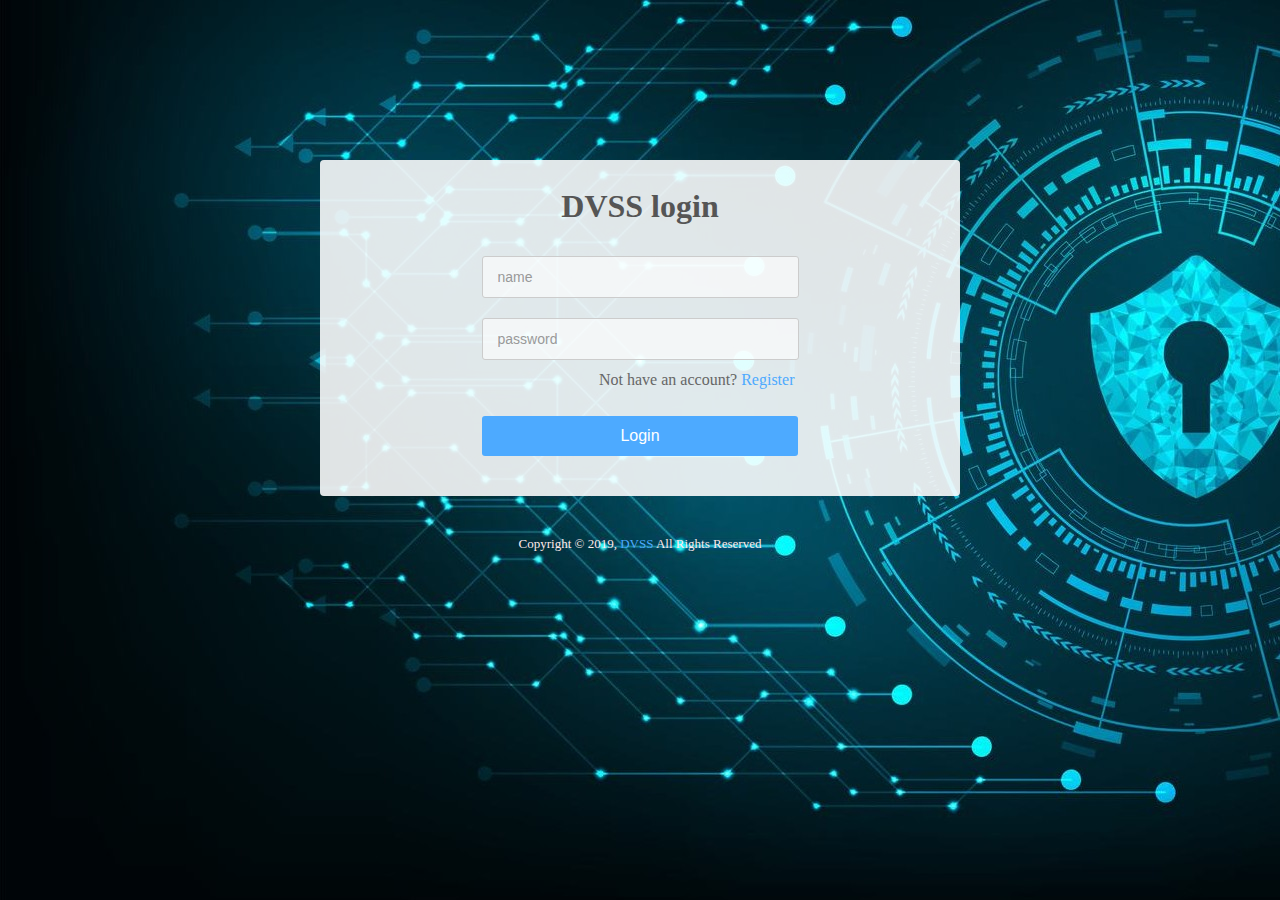
<file: static/index.html>
<!DOCTYPE html>
<html lang="en">
<head>
    <meta charset="UTF-8">
    <title>DVSS-HOME</title>
    <link rel="stylesheet" href="http://cdn.amazeui.org/amazeui/2.7.2/css/amazeui.min.css">
    <link rel="stylesheet" href="css/base.css">
    <link rel="stylesheet" href="css/index.css">
</head>
<body>
    <div class="header-m">
        <h1>DVSS tools</h1>
    </div>
    <div class="status">
        <span id="greet">Welcome, </span>
        <span id="usr"></span>
    </div>
    <div class="main-m">
        <ul>
            <li>
                <a href="scan.html">
                    <div id="create"></div>
                    <h3>New Scan</h3>
                </a>
            </li>
            <li>
                <a href="task.html">
                    <div id="task"></div>
                <h3>Tasks</h3>
                </a>
            </li>
            <li>
                <a>
                    <img src="img/soon.png" alt="">
                    <h3 id="soon">Soon...</h3>
                </a>
            </li>
        </ul>
    </div>

    <div class="footer">
        Copyright © 2019, <a href="https://github.com/MetaT1an">DVSS</a> All Rights Reserved
    </div>

    <script src="js/jquery-3.3.1.min.js"></script>
    <script src="js/status.js"></script>
</body>
</html>
</file>
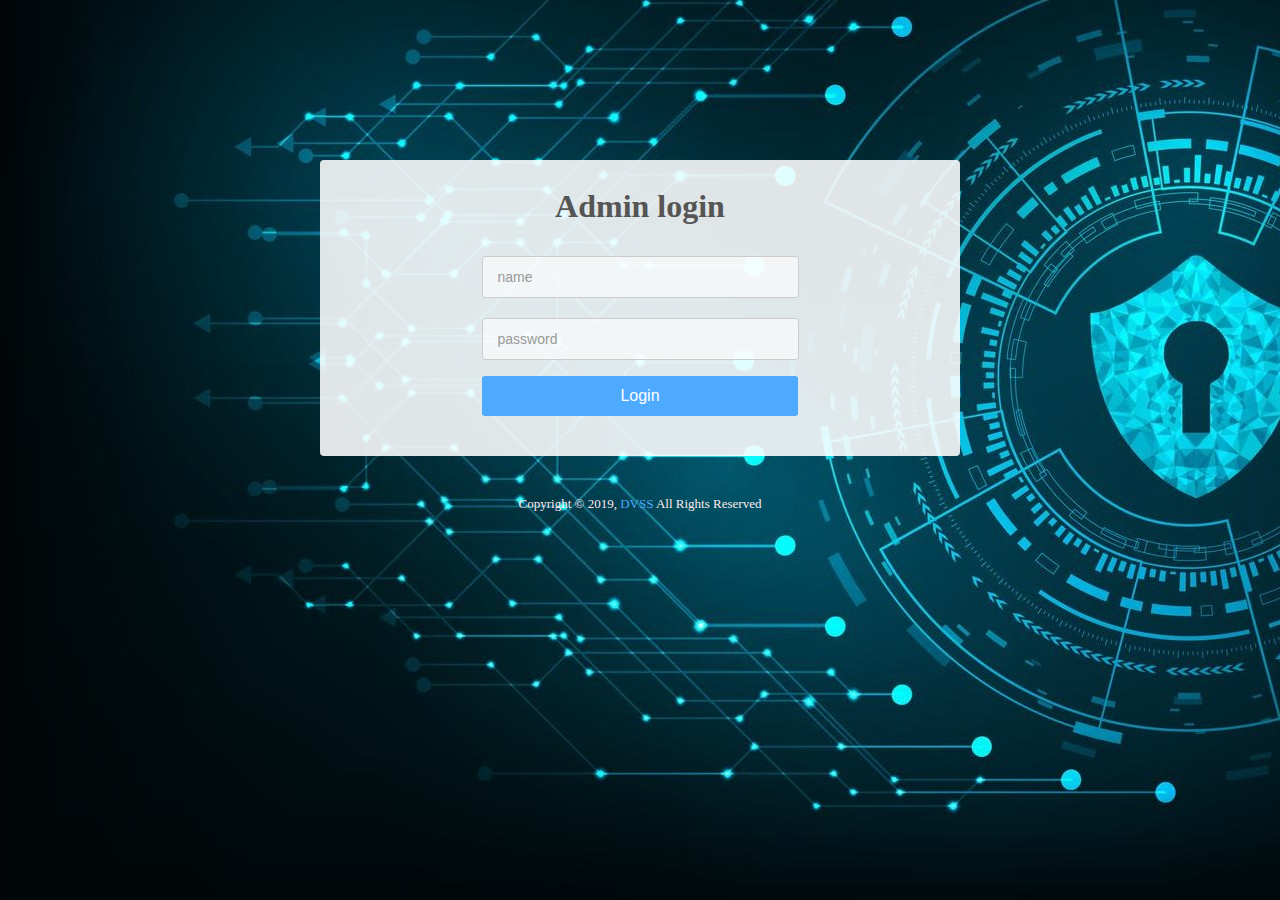
<file: static/ad_index.html>
<!DOCTYPE html>
<html lang="en">
<head>
    <meta charset="UTF-8">
    <title>Administrator</title>
    <link rel="stylesheet" href="http://cdn.amazeui.org/amazeui/2.7.2/css/amazeui.min.css">
    <link rel="stylesheet" href="css/base.css">
    <link rel="stylesheet" href="css/ad_index.css">
</head>
<body>
    <div class="header-m">
        <h1>Admin tools</h1>
    </div>
    <div class="status">
        <span id="greet">Welcome, </span>
        <span id="usr"></span>
    </div>
    <div class="main-m">
        <ul>
            <li>
                <a href="scanner_reg.html">
                    <div id="add"></div>
                    <h3>Register Scanner</h3>
                </a>
            </li>
            <li>
                <a href="scanners.html">
                    <div id="status"></div>
                <h3>Scanners</h3>
                </a>
            </li>
            <li>
                <a>
                    <img src="img/soon.png" alt="">
                    <h3 id="soon">Soon...</h3>
                </a>
            </li>
        </ul>
    </div>

    <div class="footer">
        Copyright © 2019, <a href="https://github.com/MetaT1an">DVSS</a> All Rights Reserved
    </div>

    <script src="js/jquery-3.3.1.min.js"></script>
    <script src="js/ad_status.js"></script>
</body>
</html>
</file>
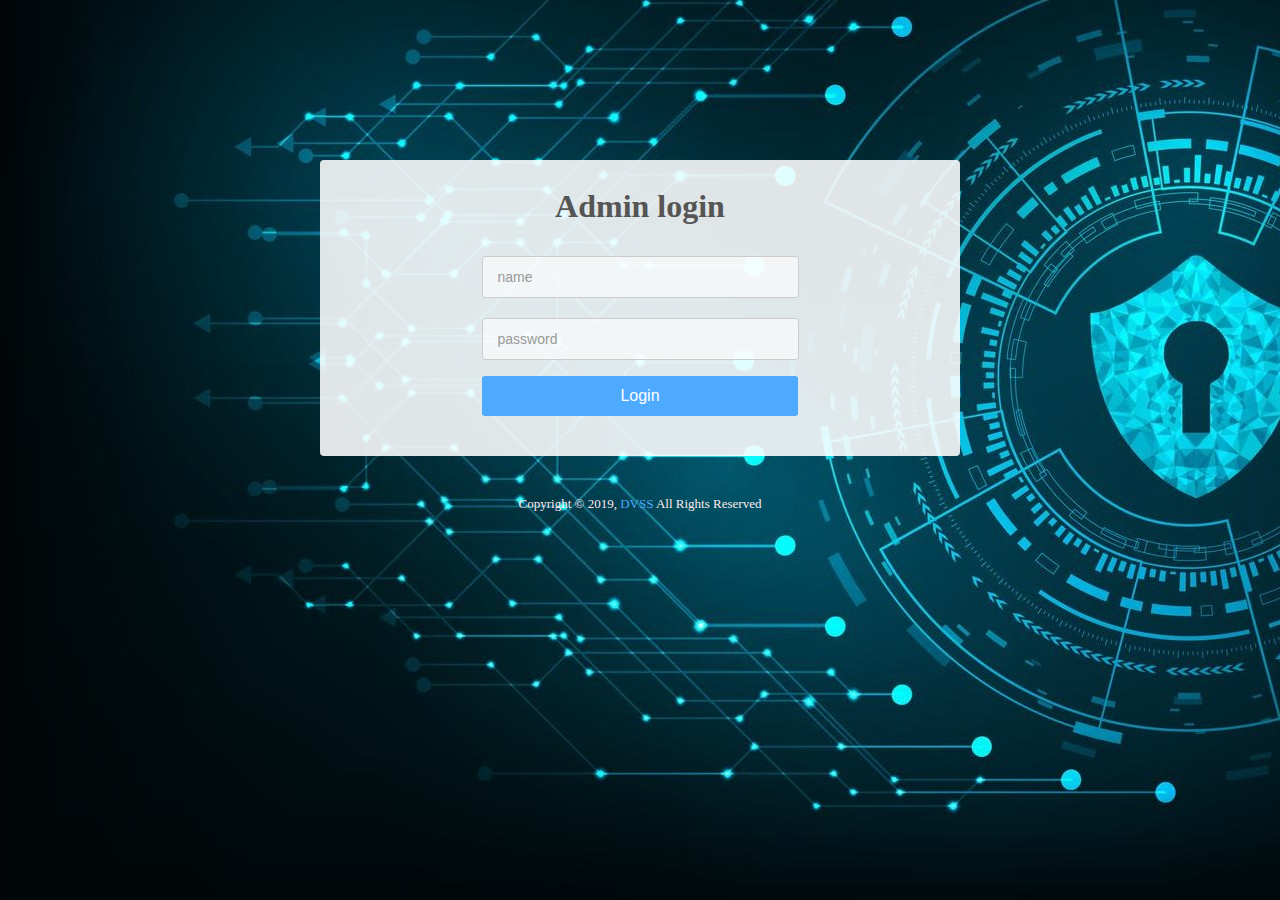
<file: static/ad_login.html>
<!DOCTYPE html>
<html lang="en">
<head>
    <meta charset="UTF-8">
    <title>Administrator</title>
    <link rel="stylesheet" href="css/base.css">
    <link rel="stylesheet" href="css/register.css">
</head>
<body>
    <div class="header"></div>
    <div class="main">
        <div class="title">
            <h1>Admin login</h1>
        </div>

        <input type="text" id="name" placeholder="name"><br>
        <input type="password" id="pwd" placeholder="password"><br>
        <div class="err"></div>
        <button id="confirm">Login</button>

    </div>
    <div class="footer">
        Copyright © 2019, <a href="https://github.com/MetaT1an">DVSS</a> All Rights Reserved
    </div>
    <script src="js/jquery-3.3.1.min.js"></script>
    <script src="js/ad_login.js"></script>
</body>
</html>
</file>
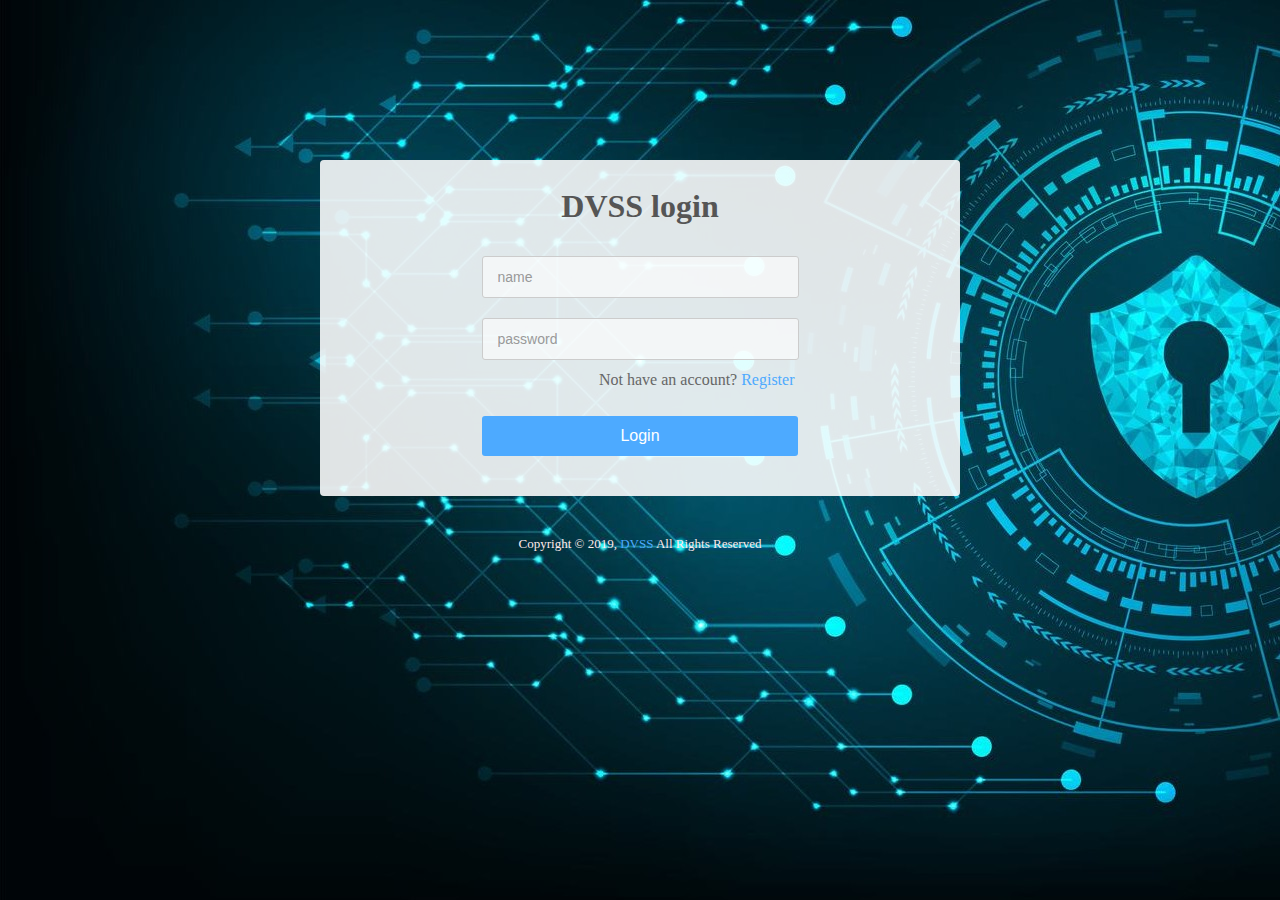
<file: static/login.html>
<!DOCTYPE html>
<html lang="en">
<head>
    <meta charset="UTF-8">
    <title>Login</title>
    <link rel="stylesheet" href="css/base.css">
    <link rel="stylesheet" href="css/register.css">
</head>
<body>
    <div class="header"></div>
    <div class="main">
        <div class="title">
            <h1>DVSS login</h1>
        </div>

        <input type="text" id="name" placeholder="name"><br>
        <input type="password" id="pwd" placeholder="password"><br>
         <div id="login">
             Not have an account? <a href="register.html">Register</a>
        </div>
        <div class="err"></div>
        <button id="confirm">Login</button>

    </div>
    <div class="footer">
        Copyright © 2019, <a href="https://github.com/MetaT1an">DVSS</a> All Rights Reserved
    </div>
    <script src="js/jquery-3.3.1.min.js"></script>
    <script src="js/login.js"></script>
</body>
</html>
</file>
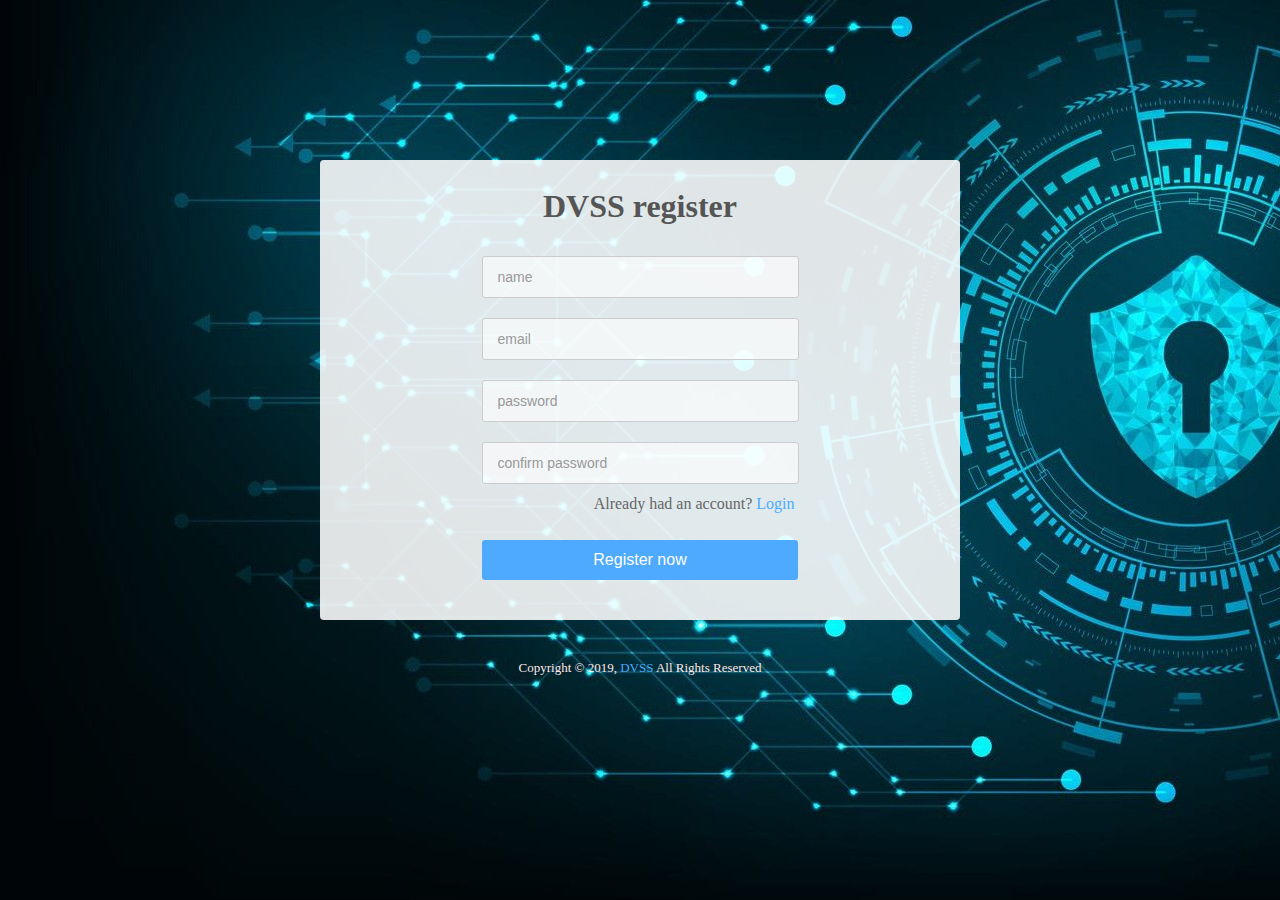
<file: static/register.html>
<!DOCTYPE html>
<html lang="en">
<head>
    <meta charset="UTF-8">
    <title>Register</title>
    <link rel="stylesheet" href="css/base.css">
    <link rel="stylesheet" href="css/register.css">
</head>

<body>
    <div class="header"></div>
    <div class="main">
        <div class="title">
            <h1>DVSS register</h1>
        </div>

        <input type="text" id="name" placeholder="name"><br>
        <input type="text" id="email" placeholder="email"><br>
        <input type="password" id="pwd" placeholder="password"><br>
        <input type="password" id="pwdag" placeholder="confirm password"><br>
         <div id="login">
             Already had an account? <a href="login.html">Login</a>
        </div>
        <div class="err"></div>
        <button id="confirm">Register now</button>

    </div>
    <div class="footer">
        Copyright © 2019, <a href="https://github.com/MetaT1an">DVSS</a> All Rights Reserved
    </div>
    <script src="js/jquery-3.3.1.min.js"></script>
    <script src="js/register.js"></script>
</body>
</html>
</file>
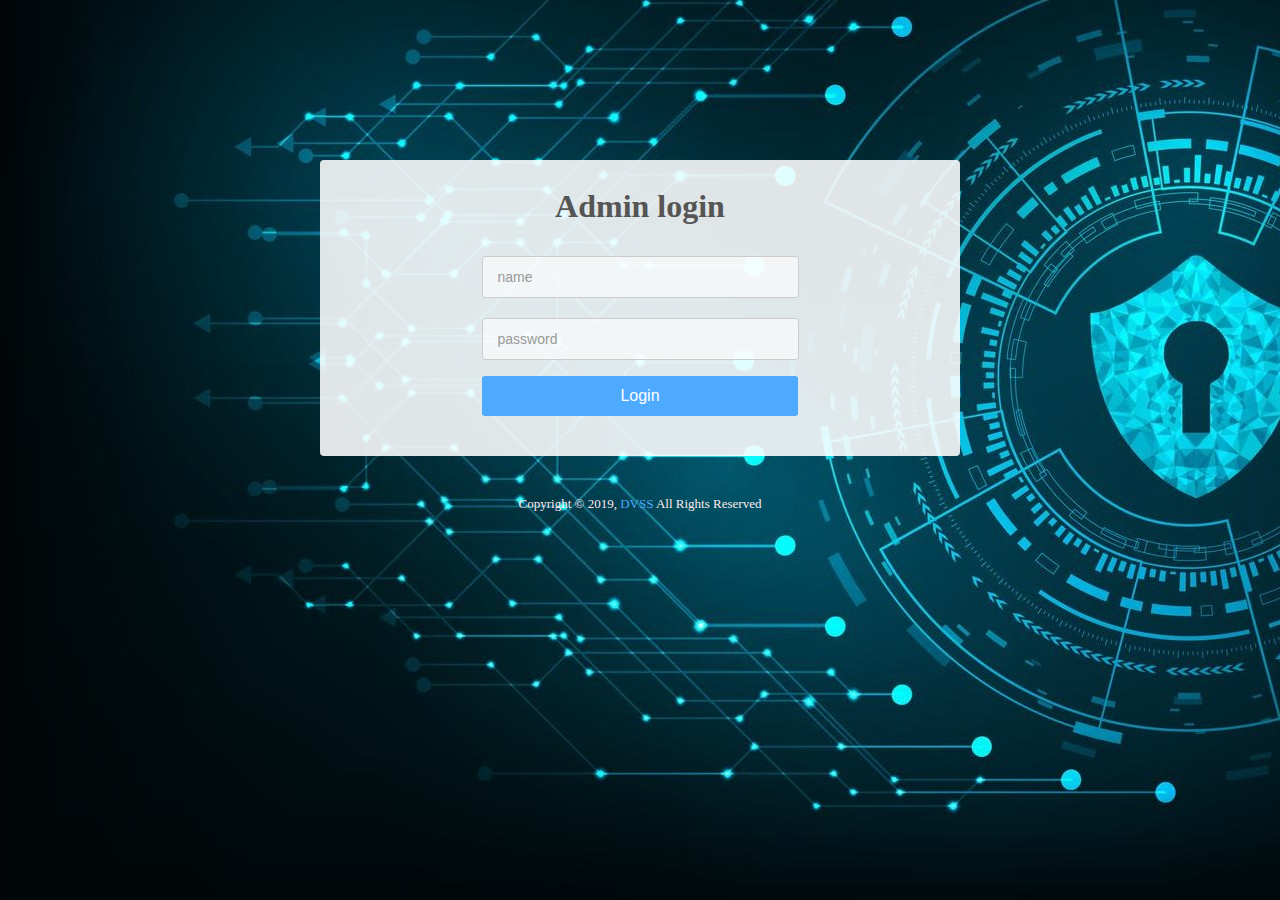
<file: static/scanner_reg.html>
<!DOCTYPE html>
<html lang="en">
<head>
    <meta charset="UTF-8">
    <title>Administration</title>
    <link rel="stylesheet" href="http://cdn.amazeui.org/amazeui/2.7.2/css/amazeui.min.css">
    <link rel="stylesheet" href="css/base.css">
    <link rel="stylesheet" href="css/scanner_reg.css">
</head>
<body>
    <div class="header-m">
        <h1>Scanner Register</h1>
    </div>
    <div class="nav">
        <ol class="am-breadcrumb">
            <li><a href="ad_index.html">home</a></li>
            <li class="am-active">scanner register</li>
        </ol>
    </div>
    <div class="status">
        <span id="greet">Welcome, </span>
        <span id="usr"></span>
    </div>

    <div class="main-m">
        <div id="state">
            <h3>Statement</h3>
            <p>
                1. The device you provide will be served as a scanning node
                in the Distributed Vulnerability Scanning System.
            </p>
            <p>
                2. Please make sure that the device has access to the Internet,
                 which is one of the prerequisites before scanning process begin.
            </p>
            <p>
                3. No information will be collected during the scanning process,
                 and all data will be clear after undeployment.
            </p>
            <p>
                4. Make sure the device is in good condition.
            </p>
        </div>
        <div id="reg">
            <h3>Device information</h3>
            <input type="text" id="ip" placeholder="ip address"><br>
            <input type="text" id="username" placeholder="username"><br>
            <input type="password" id="pwd" placeholder="password"><br>
            <input type="password" id="pwdag" placeholder="confirm password"><br>
            <div class="err"></div>
            <button id="confirm">Register now</button>
        </div>
    </div>

    <div class="footer">
        Copyright © 2019, <a href="https://github.com/MetaT1an">DVSS</a> All Rights Reserved
    </div>

    <div class="am-modal am-modal-alert" tabindex="-1" id="my-alert">
        <div class="am-modal-dialog">
            <div class="am-modal-hd">Administrator</div>
            <div class="am-modal-bd">
                Scanner register successfully!
            </div>
            <div class="am-modal-footer">
                <span class="am-modal-btn">OK</span>
            </div>
        </div>
    </div>

    <!-- show loading modal -->
    <div class="am-modal am-modal-loading am-modal-no-btn" tabindex="-1" id="my-modal-loading">
        <div class="am-modal-dialog">
            <div class="am-modal-hd">Need some time...</div>
            <div class="am-modal-bd">
                <span class="am-icon-spinner am-icon-spin"></span>
            </div>
        </div>
    </div>

    <script src="js/jquery-3.3.1.min.js"></script>
    <script src="http://cdn.amazeui.org/amazeui/2.7.2/js/amazeui.min.js"></script>
    <script src="js/scanner_reg.js"></script>
    <script src="js/ad_status.js"></script>
</body>
</html>
</file>
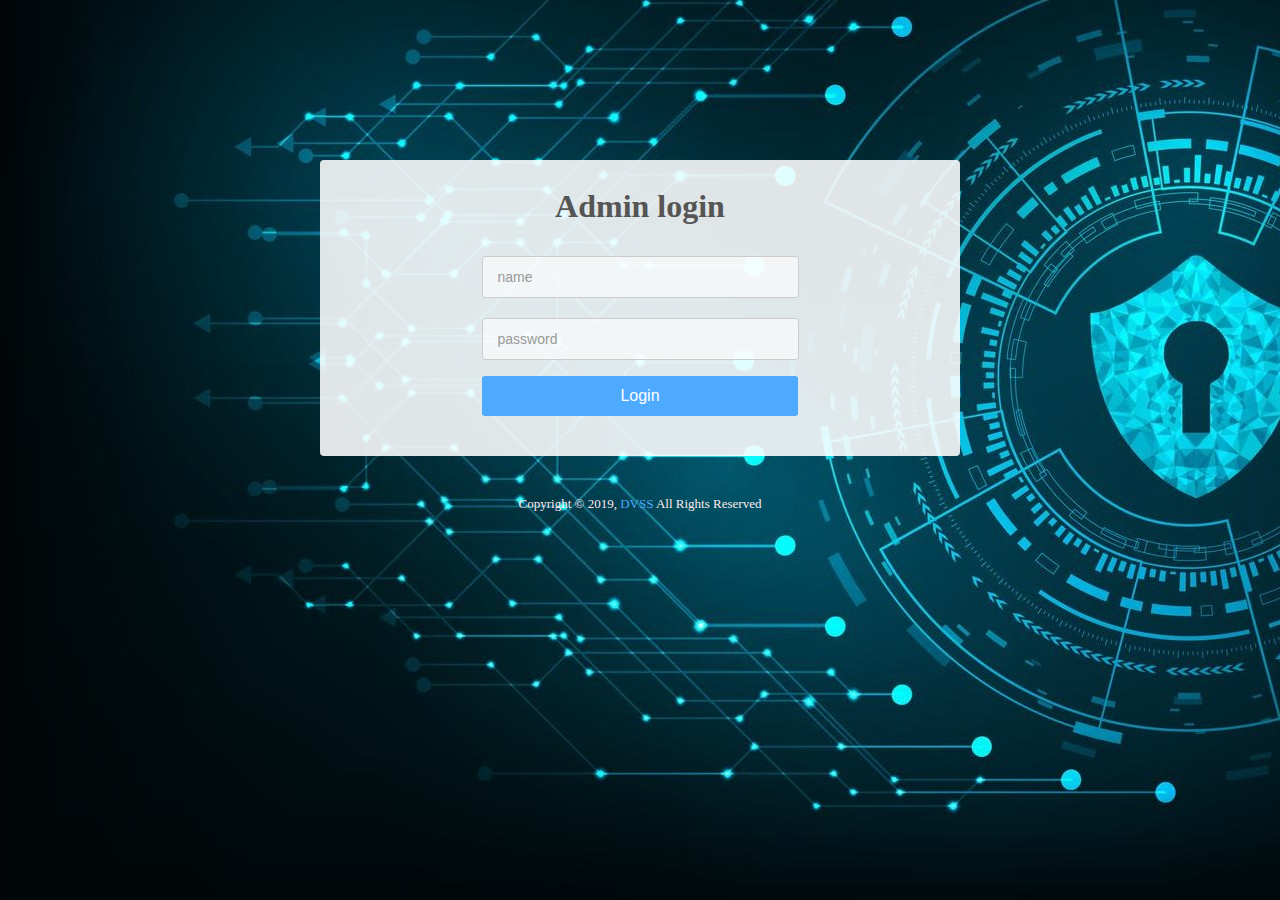
<file: static/scanners.html>
<!DOCTYPE html>
<html lang="en">
<head>
    <meta charset="UTF-8">
    <title>Administrator</title>
    <link rel="stylesheet" href="http://cdn.amazeui.org/amazeui/2.7.2/css/amazeui.min.css">
    <link rel="stylesheet" href="css/base.css">
    <link rel="stylesheet" href="css/task.css">
    <link rel="stylesheet" href="css/scanners.css">
</head>
<body>
    <div class="header-m">
        <h1>Admin Scanners</h1>
    </div>
    <div class="nav">
        <ol class="am-breadcrumb">
            <li><a href="ad_index.html">home</a></li>
            <li class="am-active">scanners</li>
        </ol>
    </div>
    <div class="status">
        <span id="greet">Welcome, </span>
        <span id="usr"></span>
    </div>

    <div class="main-m">
        <div id="title">
            <span class="ip">Scanner ip</span>
            <span class="state">Status</span>
            <span class="op">Operation</span>
        </div>
        <div class="content">

        </div>
    </div>

    <div class="am-modal am-modal-confirm" tabindex="-1" id="my-confirm">
        <div class="am-modal-dialog">
            <div class="am-modal-hd">Scanner information</div>
            <div class="am-modal-bd">Sure to remove the scanner?</div>
            <div class="am-modal-footer">
                <span class="am-modal-btn" data-am-modal-cancel>Cancel</span>
                <span class="am-modal-btn" data-am-modal-confirm>Confirm</span>
            </div>
        </div>
    </div>

    <!-- show error message -->
    <div class="am-modal am-modal-alert" tabindex="-1" id="my-alert">
        <div class="am-modal-dialog">
            <div class="am-modal-hd">Administrator</div>
            <div class="am-modal-bd" id="msg">
                <!-- to be filled-->
            </div>
            <div class="am-modal-footer">
                <span class="am-modal-btn">OK</span>
            </div>
        </div>
    </div>

    <!-- show loading modal -->
    <div class="am-modal am-modal-loading am-modal-no-btn" tabindex="-1" id="my-modal-loading">
        <div class="am-modal-dialog">
            <div class="am-modal-hd">Need some time...</div>
            <div class="am-modal-bd">
                <span class="am-icon-spinner am-icon-spin"></span>
            </div>
        </div>
    </div>

    <script src="js/jquery-3.3.1.min.js"></script>
    <script src="js/ad_status.js"></script>
    <script src="js/scanners.js"></script>
    <script src="http://cdn.amazeui.org/amazeui/2.7.2/js/amazeui.min.js"></script>
</body>
</html>
</file>
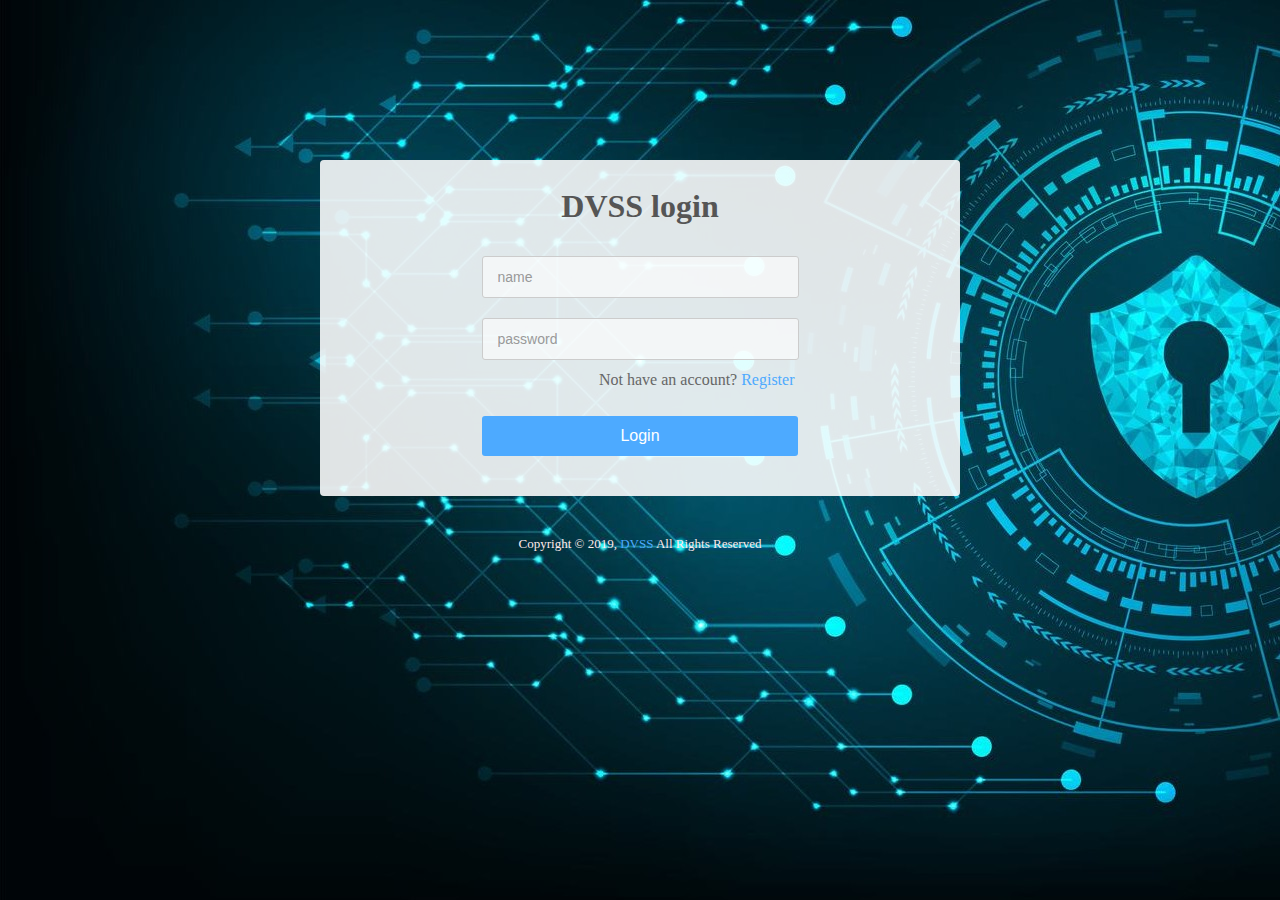
<file: static/task.html>
<!DOCTYPE html>
<html lang="en">
<head>
    <meta charset="UTF-8">
    <title>Tasks</title>
    <link rel="stylesheet" href="http://cdn.amazeui.org/amazeui/2.7.2/css/amazeui.min.css">
    <link rel="stylesheet" href="css/base.css">
    <link rel="stylesheet" href="css/task.css">
</head>
<body>
    <div class="header-m">
        <h1>DVSS tasks</h1>
    </div>
    <div class="nav">
        <ol class="am-breadcrumb">
            <li><a href="index.html">home</a></li>
            <li class="am-active">tasks</li>
        </ol>
    </div>

    <div class="status">
        <span id="greet">Welcome, </span>
        <span id="usr"></span>
    </div>
    <div class="main-m">
        <div id="title">
            <span class="tname">Task name</span>
            <span class="date">Created time</span>
            <span class="state">Status</span>
            <span class="op">Operation</span>
        </div>
        <div class="content">
        </div>
    </div>

    <div class="am-modal am-modal-confirm" tabindex="-1" id="my-confirm">
        <div class="am-modal-dialog">
            <div class="am-modal-hd">DVSS task</div>
            <div class="am-modal-bd">Sure to delete the task?</div>
            <div class="am-modal-footer">
                <span class="am-modal-btn" data-am-modal-cancel>Cancel</span>
                <span class="am-modal-btn" data-am-modal-confirm>Confirm</span>
            </div>
        </div>
    </div>


    <script src="js/jquery-3.3.1.min.js"></script>
    <script src="js/status.js"></script>
    <script src="js/task.js"></script>
    <script src="http://cdn.amazeui.org/amazeui/2.7.2/js/amazeui.min.js"></script>
</body>
</html>
</file>
<file: static/css/base.css>
* {
    margin: 0;
    padding: 0;
}

input {
    border: none;
    background-color: rgba(255, 255, 255, 0.6);
}

input::placeholder {
    font-size: 14px;
    color: #999999;
}

body {
    background: url("../img/bg.jpeg") fixed;
}

a {
    text-decoration: none;
}

button {
    cursor: pointer;
    border: none;
    outline: none;
}

li {
    list-style: none;
}

.footer {
    margin-top: 40px;
    color: #ffeaea;
    font-size: 13px;
    text-align: center;
}

.footer a {
    color: #4daaff;
}

.header-m {
    width: 1100px;
    margin: 120px auto 0 auto;
    padding-top: 16px;
    text-align: center;
    background-color: rgba(255, 255, 255, 0.88);
    border-radius: 2px 2px 0 0;
    border-bottom: 1px solid #cccccc;
}

.header-m h1 {
    color: #555555;
    font-size: 3em;
}

.main-m {
    padding: 50px 60px;
    width: 1100px;
    min-height: 420px;
    margin: 0 auto;
    background-color: rgba(255, 255, 255, 0.88);
    box-sizing: border-box;
    border-radius: 0 0 2px 2px;
}

.status, .contrl {
    width: 1100px;
    padding: 12px 20px;
    box-sizing: border-box;
    margin: 0 auto;
    text-align: right;
    background-color: rgba(255, 255, 255, 0.88);
    border-bottom: 1px solid #cccccc;
}

.status #greet {
    color: #666666;
}

.status #usr {
    color: #4daaff;
}

.nav {
    width: 1100px;
    margin: 0 auto;
    padding-left: 20px;
    background-color: rgba(255, 255, 255, 0.88);
    border-bottom: 1px solid #cccccc;
}

.am-breadcrumb {
    margin: 0;
}
</file>
<file: static/css/index.css>
.main-m li {
    float: left;
    text-align: center;
    display: inline-block;
    margin-right: 70px;
}

.main-m li a {
    color: #4daaff;
}

#create, #task{
    height: 128px;
    width: 128px;
}

#create {
    background: url("../img/create.png");
}

#create:hover {
    background: url("../img/create_g.png");
}

#task {
    background: url("../img/task.png");
}

#task:hover {
    background: url("../img/task_g.png");
}

#soon {
    color: #bfbfbf;
}
</file>
<file: static/css/ad_index.css>
.main-m li {
    float: left;
    text-align: center;
    display: inline-block;
    margin-right: 70px;
}

.main-m li a {
    color: #4daaff;
}

#add, #status{
    height: 128px;
    width: 128px;
}

#add {
    background: url("../img/new_scanner.png");
}

#add:hover {
    background: url("../img/new_scanner_g.png");
}

#status {
    background: url("../img/scanners.png");
}

#status:hover {
    background: url("../img/scanners_g.png");
}

#soon {
    color: #bfbfbf;
}
</file>
<file: static/css/register.css>
.header {
    height: 160px;
}

.main {
    padding: 16px 0 40px 0;
    margin: 0 auto;
    width: 640px;
    background-color: rgba(255, 255, 255, 0.88);
    border-radius: 4px;
    text-align: center;
    color: #666;
}

h1 {
    color: #555;
}

.title {
    text-align: center;
    line-height: 60px;
}

input {
    width: 300px;
    height: 40px;
    border: 1px solid #ccc;
    color: #666666;
    font-size: 16px;
    padding-left: 15px;
    margin-top: 20px;
    border-radius: 3px;
}

#login {
    width: 317px;
    line-height: 40px;
    margin: 0 auto;
    text-align: right;
}

a {
    color: #4daaff;
}

#login a {
    padding-right: 4px;
}

.err {
    width: 316px;
    line-height: 40px;
    margin: 16px auto;
    color: #cc2f00;
    background-color: #ffeaea;
    border-radius: 3px;
}

#confirm {
    width: 316px;
    height: 40px;
    border-radius: 3px;
    font-size: 16px;
    color: white;
    background-color: #4daaff;
}

#confirm:hover {
    background-color: #0f9ae0;
}
</file>
<file: static/css/scanner_reg.css>
.main-m {
    min-height: 480px;
}

#state {
    float: left;
    width: 420px;
}

h3 {
    color: #444444;
}

#state p {
    color: #666666;
}

#reg {
    padding-left: 80px;
    float: right;
    width: 500px;
}

input {
    width: 360px;
    height: 40px;
    border: 1px solid #ccc;
    color: #666666;
    font-size: 16px;
    padding-left: 15px;
    margin-bottom: 20px;
    border-radius: 3px;
}
.err {
    text-align: center;
    width: 360px;
    line-height: 40px;
    margin-bottom: 16px;
    color: #cc2f00;
    background-color: #ffeaea;
    border-radius: 3px;
}

#confirm {
    width: 360px;
    height: 40px;
    border-radius: 3px;
    font-size: 16px;
    color: white;
    background-color: #4daaff;
}

#confirm:hover {
    background-color: #0f9ae0;
}
</file>
<file: static/css/task.css>
.main-m {
    padding-top: 10px;
}

.main-m span {
    display: inline-block;
    width: 240px;
    text-align: center;
    color: #666666;
}

.main-m #title span {
    font-weight: 600;
}

.am-progress {
    margin: 0;
}

.content span {
    padding: 10px 0;
}

.content .item {
    border-bottom: 1px solid #ccc;
}

.content button {
    margin-right: 4px;
    padding: .4em .8em;
}
</file>
<file: static/css/scanners.css>
.main-m span {
    width: 320px;
}
</file>
